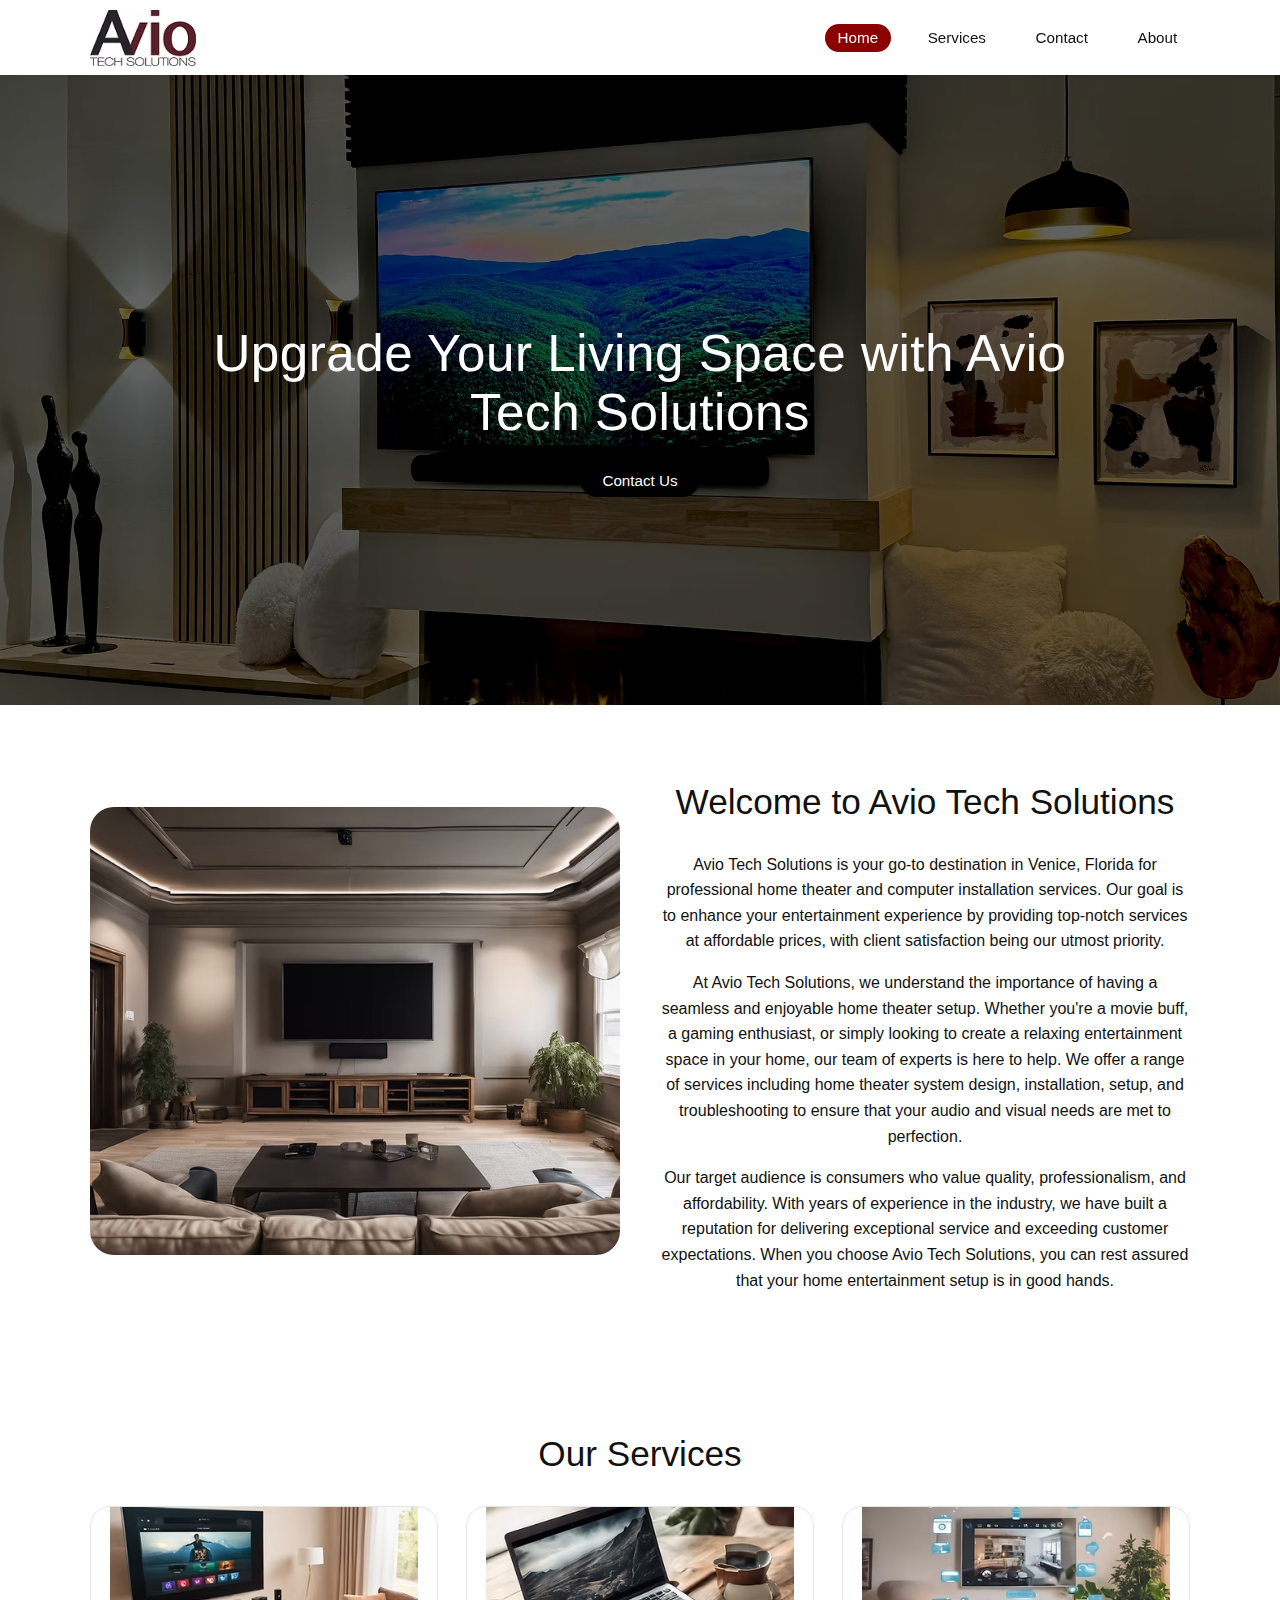
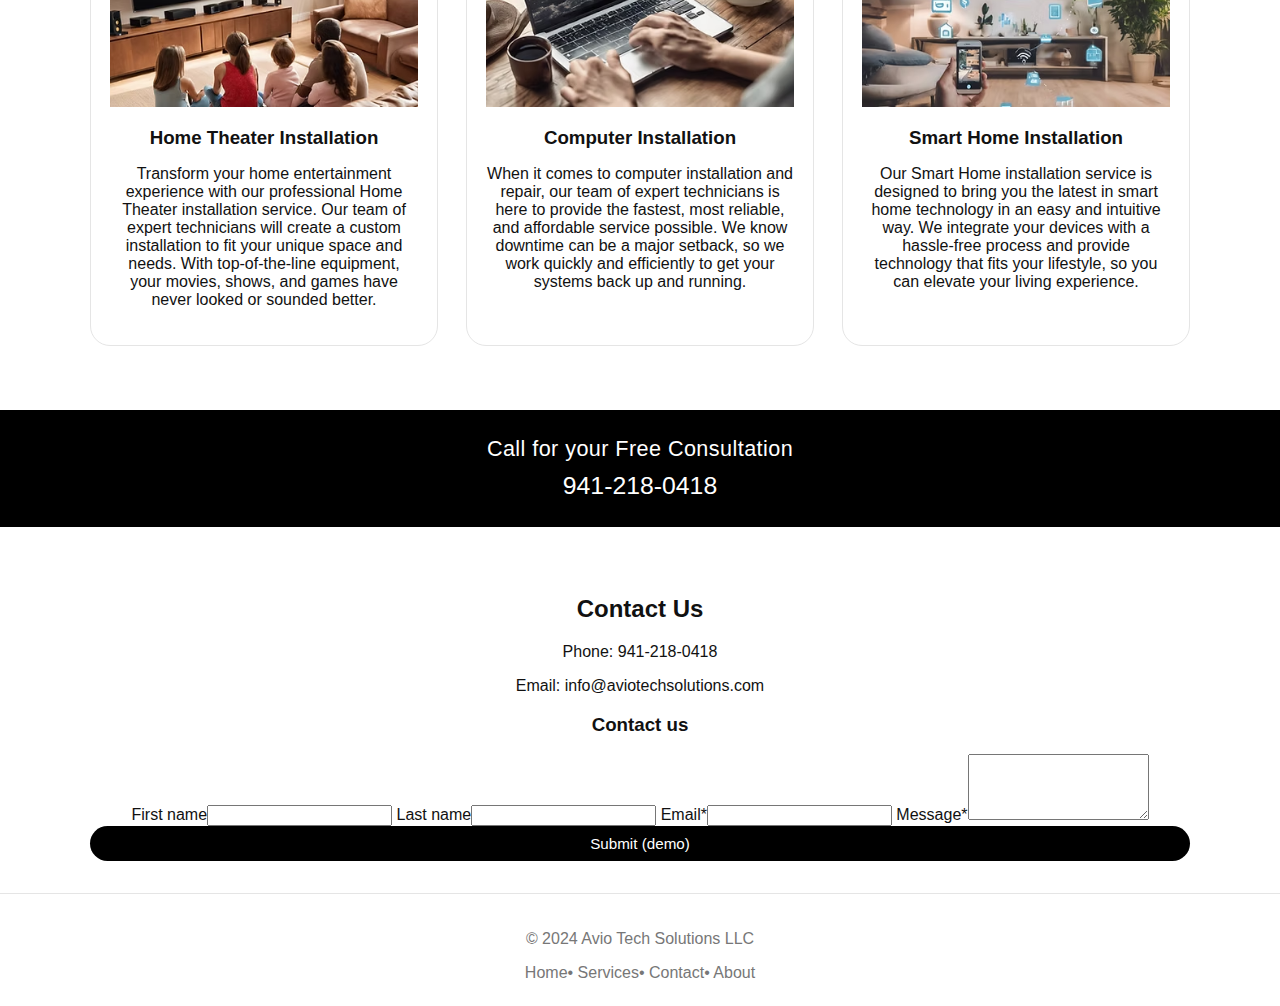
<file: index.html>
<!DOCTYPE html>
<html lang="en">
<head>
  <meta charset="UTF-8" />
  <title>Avio Tech Solutions LLC | Home Theater & Computer Installation | Venice, FL</title>
  <meta name="viewport" content="width=device-width, initial-scale=1" />
  <meta
    name="description"
    content="Avio Tech Solutions in Venice, Florida provides professional home theater, TV mounting, smart home, and computer installation services at affordable prices."
  />
  <link rel="stylesheet" href="styles.css" />
</head>
<body>
  <!-- TOP NAVBAR -->
  <header class="top-bar">
    <div class="container nav-inner">
      <div class="logo">
        <img src="images/logo-avio.png" alt="Avio Tech Solutions logo" />
      </div>

      <!-- Mobile nav toggle (hamburger) -->
      <input type="checkbox" id="nav-toggle" class="nav-toggle" />
      <label for="nav-toggle" class="nav-toggle-label" aria-label="Toggle navigation">
        <span></span>
        <span></span>
        <span></span>
      </label>

      <nav class="main-nav">
        <a href="#home" class="nav-link active">Home</a>
        <a href="#services" class="nav-link">Services</a>
        <a href="#contact" class="nav-link">Contact</a>
        <a href="#about" class="nav-link">About</a>
      </nav>
    </div>
  </header>

  <main>
    <!-- HERO (exact wording) -->
    <section id="home" class="hero">
      <div class="hero-bg"></div>
      <div class="hero-overlay"></div>
      <div class="hero-content container">
        <h1>Upgrade Your Living Space with Avio Tech Solutions</h1>
        <a href="#contact" class="btn btn-primary hero-btn">Contact Us</a>
      </div>
    </section>

    <!-- WELCOME SECTION -->
    <section id="about" class="section section-welcome">
      <div class="container welcome-inner">
        <div class="welcome-image">
          <img src="images/welcome-theater.jpg" alt="Home theater living room" />
        </div>
        <div class="welcome-content">
          <h2>Welcome to Avio Tech Solutions</h2>
          <p>
            Avio Tech Solutions is your go-to destination in Venice, Florida for professional home theater
            and computer installation services. Our goal is to enhance your entertainment experience by
            providing top-notch services at affordable prices, with client satisfaction being our utmost priority.
          </p>
          <p>
            At Avio Tech Solutions, we understand the importance of having a seamless and enjoyable home theater
            setup. Whether you're a movie buff, a gaming enthusiast, or simply looking to create a relaxing
            entertainment space in your home, our team of experts is here to help. We offer a range of services
            including home theater system design, installation, setup, and troubleshooting to ensure that your
            audio and visual needs are met to perfection.
          </p>
          <p>
            Our target audience is consumers who value quality, professionalism, and affordability. With years of
            experience in the industry, we have built a reputation for delivering exceptional service and exceeding
            customer expectations. When you choose Avio Tech Solutions, you can rest assured that your home
            entertainment setup is in good hands.
          </p>
        </div>
      </div>
    </section>

    <!-- SERVICES SECTION -->
    <section id="services" class="section section-services">
      <div class="container">
        <h2>Our Services</h2>
        <div class="service-grid">

          <article class="service-card">
            <img src="images/service-home-theater.jpg" class="service-image" alt="Home Theater Installation" />
            <div class="service-body">
              <h3>Home Theater Installation</h3>
              <p>
                Transform your home entertainment experience with our professional Home Theater installation service.
                Our team of expert technicians will create a custom installation to fit your unique space and needs.
                With top-of-the-line equipment, your movies, shows, and games have never looked or sounded better.
              </p>
            </div>
          </article>

          <article class="service-card">
            <img src="images/service-computer.jpg" class="service-image" alt="Computer Installation" />
            <div class="service-body">
              <h3>Computer Installation</h3>
              <p>
                When it comes to computer installation and repair, our team of expert technicians is here to provide
                the fastest, most reliable, and affordable service possible. We know downtime can be a major setback,
                so we work quickly and efficiently to get your systems back up and running.
              </p>
            </div>
          </article>

          <article class="service-card">
            <img src="images/service-smart-home.jpg" class="service-image" alt="Smart Home Installation" />
            <div class="service-body">
              <h3>Smart Home Installation</h3>
              <p>
                Our Smart Home installation service is designed to bring you the latest in smart home technology in an
                easy and intuitive way. We integrate your devices with a hassle-free process and provide technology
                that fits your lifestyle, so you can elevate your living experience.
              </p>
            </div>
          </article>

        </div>
      </div>
    </section>

    <!-- BLACK CONSULTATION BAR -->
    <section class="consult-bar">
      <div class="consult-inner">
        <p class="consult-text">Call for your Free Consultation</p>
        <p class="consult-phone">941-218-0418</p>
      </div>
    </section>

    <!-- CONTACT SECTION -->
    <section id="contact" class="section section-contact">
      <div class="container contact-inner">
        <div class="contact-info">
          <h2>Contact Us</h2>
          <p><strong>Phone:</strong> <a href="tel:19412180418">941-218-0418</a></p>
          <p><strong>Email:</strong> <a href="mailto:info@aviotechsolutions.com">info@aviotechsolutions.com</a></p>
        </div>

        <div class="contact-form">
          <h3>Contact us</h3>
          <form>
            <label>First name<input type="text" required /></label>
            <label>Last name<input type="text" required /></label>
            <label>Email*<input type="email" required /></label>
            <label>Message*<textarea rows="4" required></textarea></label>
            <button class="btn btn-primary btn-full">Submit (demo)</button>
          </form>
        </div>
      </div>
    </section>
  </main>

  <!-- FOOTER -->
  <footer class="site-footer">
    <div class="container footer-inner">
      <p>© 2024 Avio Tech Solutions LLC</p>
      <nav class="footer-nav">
        <a href="#home">Home</a><span>•</span>
        <a href="#services">Services</a><span>•</span>
        <a href="#contact">Contact</a><span>•</span>
        <a href="#about">About</a>
      </nav>
    </div>
  </footer>
</body>
</html>
</file>
<file: styles.css>
/* GLOBAL RESET & BASE */

*,
*::before,
*::after {
  box-sizing: border-box;
}

body {
  margin: 0;
  font-family: "Helvetica Neue", "Segoe UI", Arial, sans-serif;
  font-weight: 300;
  color: #111;
  background: #fff;
  text-align: center;
}

img {
  max-width: 100%;
  display: block;
  margin-left: auto;
  margin-right: auto;
}

a {
  color: inherit;
  text-decoration: none;
}

.container {
  width: min(1100px, 100% - 2rem);
  margin: 0 auto;
}

/* NAVBAR */

.top-bar {
  position: sticky;
  top: 0;
  background: #fff;
  box-shadow: 0 1px 4px rgba(0,0,0,0.06);
  z-index: 20;
}

.nav-inner {
  display: flex;
  justify-content: space-between;
  align-items: center;
  padding: .6rem 0;
  text-align: left;
}

.logo img {
  height: 56px;
}

.main-nav {
  display: flex;
  gap: 1.5rem;
  font-size: .95rem;
}

.nav-link {
  padding: .35rem .8rem;
  border-radius: 999px;
}

.nav-link.active {
  background: #8b0000;
  color: #fff;
}

/* MOBILE BURGER */

.nav-toggle {
  display: none;
}

.nav-toggle-label {
  display: none;
  flex-direction: column;
  gap: 5px;
  cursor: pointer;
}

.nav-toggle-label span {
  width: 24px;
  height: 2px;
  background: #111;
  border-radius: 999px;
}

/* HERO */

.hero {
  height: 70vh;
  min-height: 480px;
  position: relative;
  display: flex;
  justify-content: center;
  align-items: center;
  color: #fff;
  text-align: center;
  padding: 0 1rem;
}

.hero-bg {
  position: absolute;
  inset: 0;
  background-image: url("images/hero-main.jpg");
  background-size: cover;
  background-position: center;
}

.hero-overlay {
  position: absolute;
  inset: 0;
  background: rgba(0,0,0,0.42);
}

.hero-content {
  position: relative;
  z-index: 1;
  max-width: 900px;
}

.hero h1 {
  font-size: clamp(2.8rem, 4vw, 3.7rem);
  font-weight: 300;
  line-height: 1.15;
  letter-spacing: 0.5px;
  margin-bottom: 1.8rem;
}

/* Buttons */

.btn {
  padding: .55rem 1.4rem;
  border-radius: 30px;
  cursor: pointer;
  border: none;
  font-size: .95rem;
  transition: all 0.25s ease;
  font-weight: 400;
}

.btn-primary {
  background: #000;
  color: #fff;
}

.btn-primary:hover {
  background: rgba(0,0,0,0);
  border: 1.5px solid #fff;
  color: #fff;
}

.btn-full {
  width: 100%;
}

/* GENERAL SECTIONS */

.section {
  padding: 3rem 0;
}

/* WELCOME */

.welcome-inner {
  display: grid;
  grid-template-columns: 1fr 1fr;
  gap: 2.5rem;
  align-items: center;
}

.welcome-image {
  border-radius: 1.5rem;
  overflow: hidden;
}

.section-welcome h2 {
  font-size: 2.2rem;
  font-weight: 300;
}

.section-welcome p {
  line-height: 1.6;
  margin-bottom: 1rem;
}

/* SERVICES */

.section-services h2 {
  margin-bottom: 2rem;
  font-size: 2.2rem;
  font-weight: 300;
}

.service-grid {
  display: grid;
  grid-template-columns: repeat(auto-fit, minmax(260px,1fr));
  gap: 1.75rem;
}

.service-card {
  border: 1px solid #e5e5e5;
  border-radius: 1.25rem;
  overflow: hidden;
  background: #fff;
  padding-bottom: 1.25rem;
}

.service-image {
  height: 200px;
  object-fit: cover;
}

.service-body {
  padding: 1.25rem 1.25rem 0;
}

.service-body h3 {
  margin-top: 0;
  margin-bottom: 0.6rem;
}

/* CONSULT BAR */

.consult-bar {
  background: #000;
  padding: 1.5rem 1rem;
  color: #fff;
  margin-top: 1rem;
}

.consult-inner {
  max-width: 600px;
  margin: 0 auto;
}

.consult-text {
  font-size: 1.35rem;
  font-weight: 400;
  letter-spacing: 0.02em;
  margin: 0;
  line-height: 1.4;
}

.consult-phone {
  font-size: 1.55rem;
  font-weight: 500;
  margin: 0.25rem 0 0;
  line-height: 1.4;
}

/* CONTACT SECTION – Wix-style */

.section-contact {
  padding: 3rem 0 2rem;
}

.contact-flex {
  display: flex;
  gap: 2rem;
  align-items: stretch;
}

/* Left maroon panel */
.contact-left {
  background: #630809;           /* sampled deep red */
  color: #fff;
  flex: 1;
  border-radius: 30px;
  padding: 5rem 2rem 3rem;
  text-align: center;
  display: flex;
  flex-direction: column;
  justify-content: center;
}

.contact-left h2 {
  font-size: 3rem;
  font-weight: 700;
  margin-bottom: 1.5rem;
}

.contact-email,
.contact-phone {
  font-size: 1.1rem;
  margin: .5rem 0;
}

.contact-icons {
  margin-top: 2.5rem;
  display: flex;
  justify-content: center;
  gap: 1.5rem;
}

.contact-icons img {
  width: 52px;
  height: 52px;
  border-radius: 50%;
}

/* Right light-gray panel */

.contact-right {
  background: #E4EAF0;
  flex: 1;
  padding: 2.5rem;
  border-radius: 30px;
  text-align: left;
}

.contact-right h3 {
  margin-top: 0;
  font-size: 1.8rem;
  margin-bottom: 1.5rem;
}

.contact-right form {
  display: flex;
  flex-direction: column;
  gap: 1rem;
}

.contact-right label {
  font-size: 0.95rem;
  font-weight: 500;
  display: flex;
  flex-direction: column;
  gap: .4rem;
}

.contact-right input,
.contact-right textarea {
  border-radius: 12px;
  border: 1px solid #c7c7c7;
  padding: .6rem;
  font-size: 1rem;
}

/* Blue submit button */

.btn-submit {
  margin-top: 1rem;
  padding: .9rem;
  background: #1A73E8;
  color: #fff;
  border: none;
  border-radius: 50px;
  font-size: 1.1rem;
  cursor: pointer;
  width: 100%;
}

.btn-submit:hover {
  background: #125ec9;
}

/* FOOTER */

.site-footer {
  text-align: center;
  padding: 1.25rem 0 1.5rem;
  border-top: 1px solid #e5e5e5;
  color: #777;
  margin-top: 0;
}

/* RESPONSIVE */

@media (max-width: 900px) {

  .nav-toggle-label {
    display: flex;
  }

  .main-nav {
    display: none;
    flex-direction: column;
    background: #fff;
    padding: 1rem;
  }

  .nav-toggle:checked + .nav-toggle-label + .main-nav {
    display: flex;
  }

  .welcome-inner,
  .contact-flex {
    flex-direction: column;
  }

  .welcome-inner {
    display: flex;
    flex-direction: column;
  }

  .contact-left,
  .contact-right {
    border-radius: 30px;
  }

  .hero {
    height: 60vh;
  }
}
</file>
